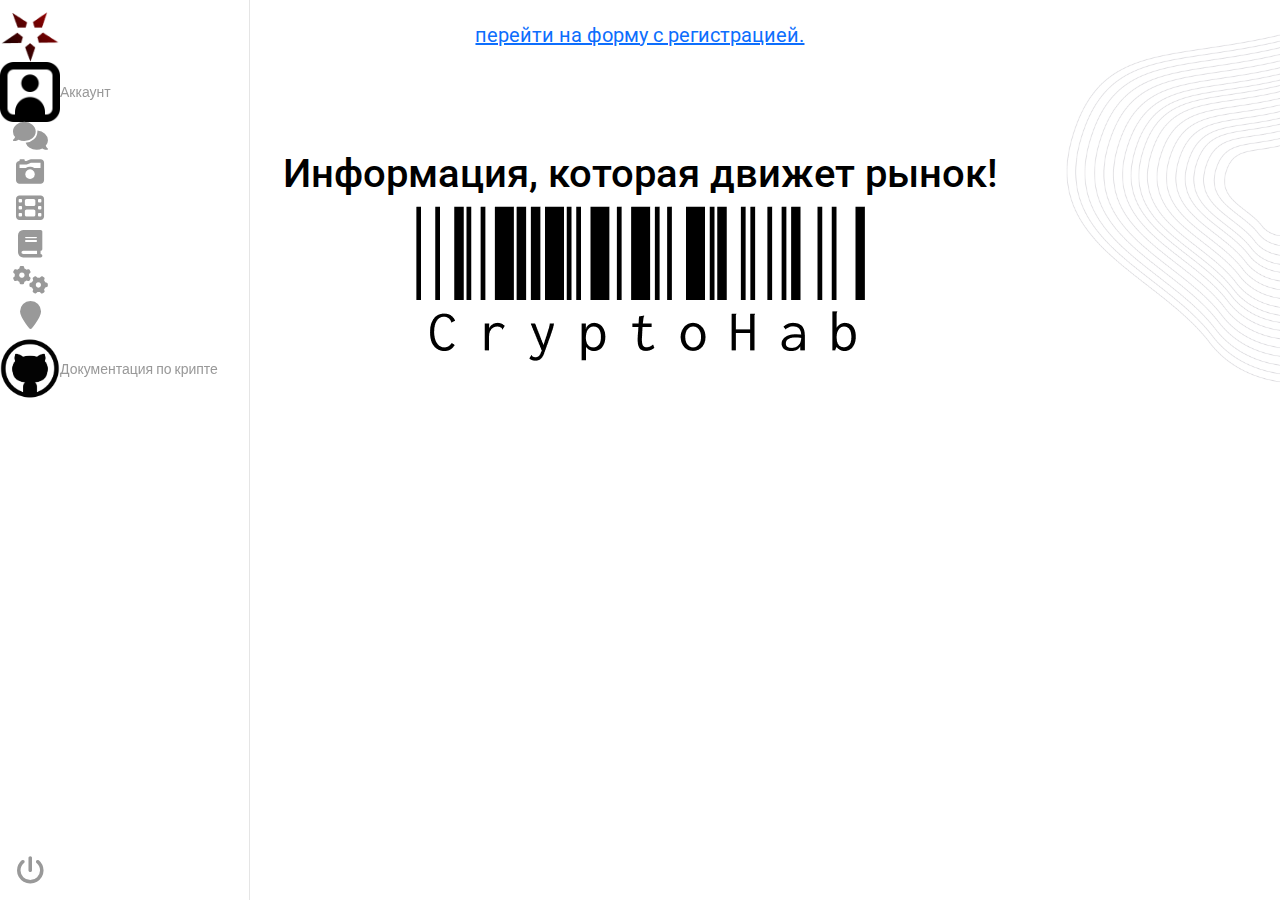
<file: index.html>
<!DOCTYPE html>
<html lang="en">

<head>
  <meta charset="UTF-8" />
  <meta name="viewport" content="width=device-width, initial-scale=1.0" />
  <title>Bootstrap demo</title>

  <link rel="preconnect" href="https://fonts.googleapis.com" />
  <link rel="preconnect" href="https://fonts.gstatic.com" crossorigin />
  <link href="https://fonts.googleapis.com/css2?family=Roboto:ital,wght@0,100;0,300;0,400;0,500;0,700;0,900;1,100;1,300;1,400;1,500;1,700;1,900&display=swap" rel="stylesheet" />
  <link href="https://cdn.jsdelivr.net/npm/bootstrap@5.3.3/dist/css/bootstrap.min.css" rel="stylesheet" />
  <link href="/css/style.css" rel="stylesheet" />
  <link rel="stylesheet" href="/css/dropdown.css">
  <link rel="stylesheet" href="https://cdnjs.cloudflare.com/ajax/libs/font-awesome/6.6.0/css/all.min.css">
</head>

<body>
  <html>
  <nav class="main-menu">
    <ul>
      <li>
        <a href="">
          <img class="lolgo" src="./img/Group 1.png" alt="Logo" />
          <span class="nav-text">

          </span>
        </a>
      </li>
      <li class="has-subnav">
        <a href="#">
          <img src="img/3917581.png" alt="">
          <span class="nav-text">
            Аккаунт
          </span>
        </a>

      </li>
      <li class="has-subnav">
        <a href="#">
          <i class="fa fa-comments fa-2x"></i>
          <span class="nav-text">

          </span>
        </a>

      </li>
      <li class="has-subnav">
        <a href="#">
          <i class="fa fa-camera-retro fa-2x"></i>
          <span class="nav-text">

          </span>
        </a>

      </li>
      <li>
        <a href="#">
          <i class="fa fa-film fa-2x"></i>
          <span class="nav-text">

          </span>
        </a>
      </li>
      <li>
        <a href="#">
          <i class="fa fa-book fa-2x"></i>
          <span class="nav-text">

          </span>
        </a>
      </li>
      <li>
        <a href="#">
          <i class="fa fa-cogs fa-2x"></i>
          <span class="nav-text">

          </span>
        </a>
      </li>
      <li>
        <a href="#">
          <i class="fa fa-map-marker fa-2x"></i>
          <span class="nav-text">

          </span>
        </a>
      </li>
      <li>
        <a href="https://github.com/skinkvi/Notes.git">
          <img src="img/github.png" alt="github">
          <span class="nav-text">
            Документация по крипте
          </span>
        </a>
      </li>
    </ul>

    <ul class="logout">
      <li>
        <a href="#">
          <i class="fa fa-power-off fa-2x"></i>
          <span class="nav-text">

          </span>
        </a>
      </li>
    </ul>
  </nav>

  <div class="onu">
    <!--этот див был создан для того что бы отделить выползающее меню с лева от всего остально с права -->

    <img class="global-main-img" src="./img/Mask group(1).png" alt="">
    <div class="wrapper">
      <header class="header">
        <header class="header-top">
          <div class="container-fluid">
            <div class="row">
              <div class="col-md-4 d-none d-sm-block">
              </div>

              <div class="col-md-4 col-6">
                <div class="d-flex justify-content-center">
                    <a href="/proverka/html2.html"> перейти на форму с регистрацией.</a>
                </div> <!-- d-flex justify-content-center -->
              </div>
            </div>
          </div>
        </header>
      </header>
      <main class="main">
        <DIV class="mait-text">
          <h2 class="main-text-1">Информация, которая движет рынок!</h2>
          <img class="main-img" src="./img/CryptoHab.png" alt="">
        </DIV>

      </main>

    </div>
  </div>




  <script src="https://cdn.jsdelivr.net/npm/bootstrap@5.3.3/dist/js/bootstrap.bundle.min.js"></script>
  <script src="/js/main.js"></script>
</body>

</html>
</file>
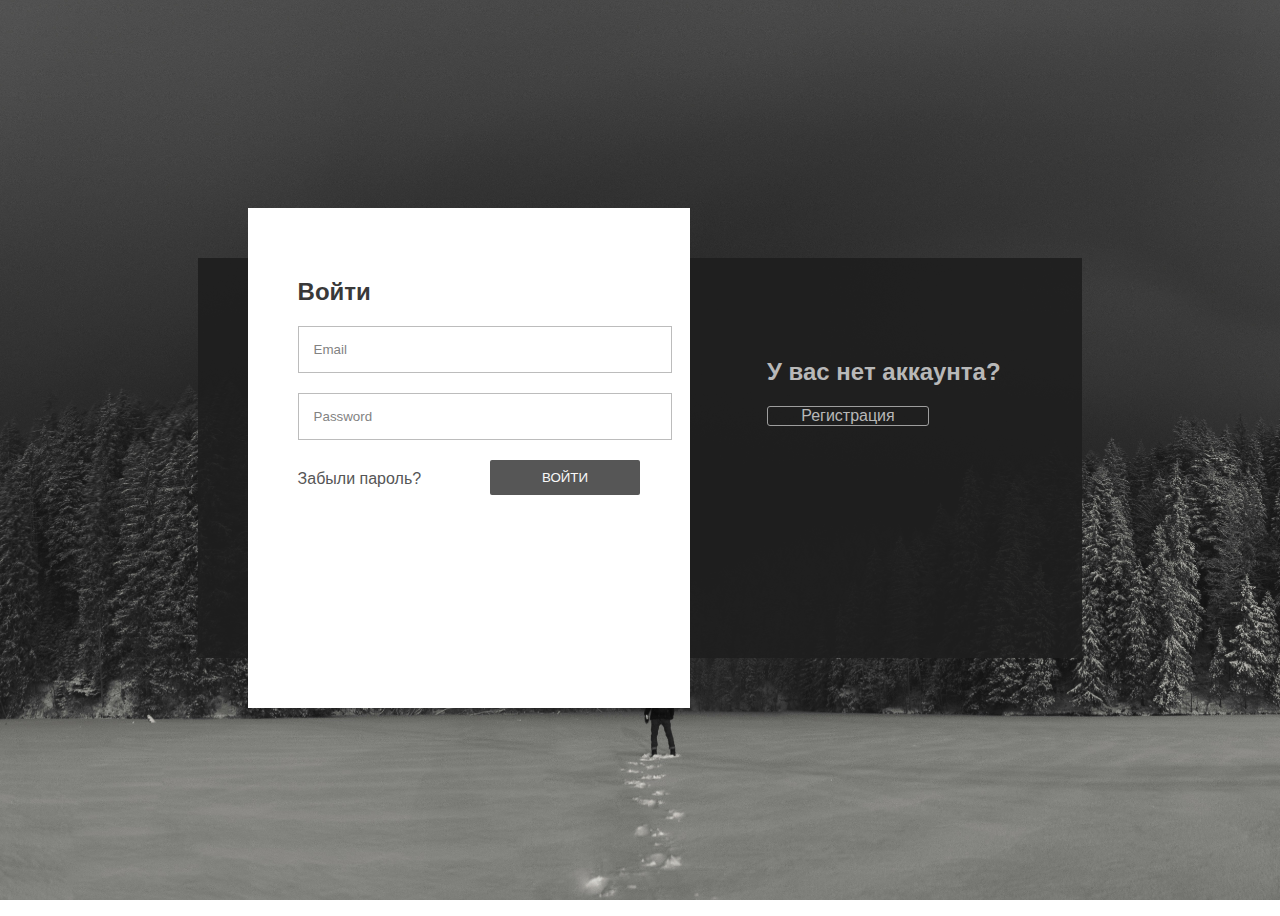
<file: reg.html>
<!DOCTYPE html>
<html lang="en">
<head>
  <meta charset="UTF-8">
  <meta name="viewport" content="width=device-width,initial-scale=1.0">
  <title>Document</title>
  <link rel="stylesheet" href="/css/log.css">
  <link rel="stylesheet" href="/css/adaptiv.css">
</head>
<body>

<div class="login-reg-panel">
  <div class="login-info-box">
    <h2>У вас есть аккаунт?</h2>
    <label id="label-register" for="log-reg-show">Войти</label>
    <input type="radio" name="active-log-panel" id="log-reg-show" checked="checked">
  </div>

  <div class="register-info-box">
    <h2>У вас нет аккаунта?</h2>
    <label id="label-login" for="log-login-show">Регистрация</label>
    <input type="radio" name="active-log-panel" id="log-login-show">
  </div>

  <div class="white-panel">
    <div class="login-show">
      <h2>Войти</h2>
      <input type="text" placeholder="Email">
      <input type="password" placeholder="Password">
      <input type="button" value="Войти">
      <a href="">Забыли пароль?</a>
    </div>
    <div class="register-show">
      <h2>Зарегистрироватся</h2>
      <input type="text" placeholder="Login">
      <input type="text" placeholder="Email">
      <input type="password" placeholder="Password" id="password">
      <input type="password" placeholder="Confirm Password" id="confirm_password">
	  <label id="toggle_password">Показать пароль</label>
      <input type="button" value="Регистрация">
    </div>
  </div>
</div>

<script src="https://code.jquery.com/jquery-3.6.0.min.js"></script>
<script src="/js/reg.js"></script>
</body>
</html>
</file>
<file: css/style.css>
body {
    background-color: rgb(255, 255, 255);
    color: rgb(0, 0, 0);
    font-family: 'Gill Sans', 'Gill Sans MT', Calibri, 'Trebuchet MS', sans-serif;
    font-size: 20px;
    min-width: 320px; 
    font-family: 'Roboto', sans-serif;
    position: absolute;
    width: 100%;

}

html, body {
    height: 100%;
}

.wrapper {
    min-height: 100%;
    display: flex;
    flex-direction: column;
    margin-top: 20px;
}

main.main {
    flex: 1 1 auto;
}

.global-main-img{
    position:absolute;
    width: 100%;
}

a{
    text-decoration: underline;
  
}

a:hover{
    text-decoration: none;
}

img{
    max-width: 100%;
    height: auto;
}

.btn, .dropdown-menu{
    border-radius: 0;
}

/* ========================= General rules (Общие правила) =========================== */

  .dropdown-menu {
    transition: opacity 0.3s ease-in-out, transform 0.3s ease-in-out;
    opacity: 0;
    transform: scaleY(0);
    transform-origin: top;
    background-color: rgba(255, 255, 255, 0.9); 
    width: 200px; 
    margin-top: 20px; 
    
  }

  .dropdown-menu.show {
    opacity: 1;
    transform: scaleY(1);
  }

  .dropdown-menu, .btn{
    background-color: rgba(255, 255, 255, 0.9);
    border: 0;
  }

  .search{
    border: none;
    width: 50%;
  }
  .d-flex {
    display: flex;
    justify-content: center;
    align-items: center;
  }

  .col-12{
    font-size: 20px;
  margin-top: 20px;
  }

  .ppp{
    width: 70%;
    height: 4px;
    background-color: rgb(101, 95, 95);
  }


.item{
    width: 200px;
    height: 200px;
    background: lemonchiffon;
    font-size: 50px;
    animation: rotate 5s linear infinite;
    
}



/* ========================= Header rules (Правила заголовка) =========================== */

.mait-text{
    display: flex;
    flex-direction: column;
    justify-content: center;
    align-items: center;
    position: relative;
    margin-top: 100px;
    
}

    
.main-text-1{
    font-size: 40px;
}


/* ========================= Main rules (Основные правила) =========================== */



/* ========================= Main rules (Основные правила) =========================== */
</file>
<file: css/log.css>
@import url('https://fonts.googleapis.com/css?family=Mukta');
body{
    font-family: 'Montserrat', sans-serif;
	height:100vh;
	min-height:550px;
	background-image: url(/img/fonreg.jpg);
	background-repeat: no-repeat;
    background-position: center center;
    background-attachment: fixed;
    -webkit-background-size: cover;
    -moz-background-size: cover;
    -o-background-size: cover;
    background-size: cover;
    overflow: hidden;
}   
a{
  color:#000000;
}
.login-reg-panel{
    position: relative;
    top: 50%;
    transform: translateY(-50%);
	text-align:center;
    width:70%;
	right:0;left:0;
    margin:auto;
    height:400px;
    background-color: rgba(30,30,30, 0.9);
}
.white-panel{
    background-color: rgba(255,255, 255, 1);
    height:500px;
    position:absolute;
    top:-50px;
    width:50%;
    right:calc(50% - 50px);
    transition:.3s ease-in-out;
    z-index:0;
}
.login-reg-panel input[type="radio"]{
    position:relative;
    display:none;
}
.login-reg-panel{
    color:#B8B8B8;
}
.login-reg-panel #label-login, 
.login-reg-panel #label-register{
    border:1px solid #9E9E9E;
    padding:0 5px;
    width:150px;
    display:block;
    text-align:center;
    border-radius:3px;
    cursor:pointer;
}
.login-info-box{
    width:30%;
    padding:0 50px;
    top:20%;
    left:0;
    position:absolute;
    text-align:left;
}
.register-info-box{
    width:30%;
    padding:0 50px;
    top:20%;
    right:0;
    position:absolute;
    text-align:left;
    
}
.right-log{right:50px !important;}

.login-show, 
.register-show{
    z-index: 1;
    display:none;
    opacity:0;
    transition:0.3s ease-in-out;
    color:#242424;
    text-align:left;
    padding:50px;
}
.show-log-panel{
    display:block;
    opacity:0.9;
}
.login-show input[type="text"], .login-show input[type="password"]{
    width: 100%;
    display: block;
    margin:20px 0;
    padding: 15px;
    border: 1px solid #b5b5b5;
    outline: none;
}
.login-show input[type="button"] {
    max-width: 150px;
    width: 100%;
    background: #444444;
    color: #f9f9f9;
    border: none;
    padding: 10px;
    text-transform: uppercase;
    border-radius: 2px;
    float:right;
    cursor:pointer;
}
.login-show a{
    display:inline-block;
    padding:10px 0;
}

.register-show input[type="text"], .register-show input[type="password"]{
    width: 100%;
    display: block;
    margin:20px 0;
    padding: 15px;
    border: 1px solid #b5b5b5;
    outline: none;
}
.register-show input[type="button"] {
    max-width: 150px;
    width: 100%;
    background: #444444;
    color: #f9f9f9;
    border: none;
    padding: 10px;
    text-transform: uppercase;
    border-radius: 2px;
    float:right;
    cursor:pointer;
}
.credit {
    position:absolute;
    bottom:10px;
    left:10px;
    color: #3B3B25;
    margin: 0;
    padding: 0;
    font-family: Arial,sans-serif;
    text-transform: uppercase;
    font-size: 12px;
    font-weight: bold;
    letter-spacing: 1px;
    z-index: 99;
}
a{
  text-decoration:none;
  color:#444444;
}

.toggle_password:hover {
    color: white;
  }

#toggle_password {
    cursor: pointer;
    color: #474747;
    display: inline-block;
    margin-top: 5px;
  }
</file>
<file: css/adaptiv.css>
/* По умолчанию прячем */
.panel-container {
  display: none;
}

/* Если ширина окна < 1110px — показываем */
@media screen and (max-width: 1110px) {
  .panel-container {
    display: block;
    
  }

  :root {
    --pink: #ff1552;
    --white: #fff;
    --black: #000000;
}

html {
  font-size: 100%;
  box-sizing: border-box;
}

*, *::before, *::after {
  box-sizing: inherit;
}



body, a, button, input {
  font-family: 'Montserrat', sans-serif;
  color: var(--white);
  font-weight: 400;
  font-size: 0.938rem;
  line-height: 1.15;
}

body {
  position: relative;
  background: url('/img/fonreg.jpg') no-repeat center fixed;
  background-size: 100% 100%;
  overflow: hidden; 
}


@media screen and (min-width: 1110px) {
  body {
      min-height: 100vh;
      height: auto;
      max-height: auto;
      display: flex;
      flex-direction: column;
      justify-content: center;
      align-items: center;
      overflow-y: visible;
      overflow: hidden; 
  }
}

ul {
  list-style: none;
  margin: 0;
  padding: 0;
}

button {
  padding: 0;
  border: none;
  background: none;
  cursor: pointer;
}

button:active,
button:hover {
  outline: 0;
}

a {
  text-decoration: none;
  cursor: pointer;
}

a:active,
a:hover {
  outline: 0;
}

/* Панели */
.panel_blur,
.panel {
  width: 100%;
  height: 100%;
  overflow-y: auto;
}

@media screen and (min-width: 1110px) {
  .panel_blur,
  .panel {
      width: 350px;
      height: 500px;
      overflow-y: visible;
  }
}

/* Эффект размытия */
.panel_blur {
  
  background: url('/img/fonreg.jpg') no-repeat center fixed;
  background-size: 100% 100%;
  filter: blur(5px);
}

/* Панель */
.panel {
  position: relative;
  z-index: 1;
}

.panel__register-form,
.panel__password-form {
  display: none;
}

.panel__register-form .form__submit {
  margin-top: 5px !important;
}

.panel__form-wrapper {
  width: 100%;
  height: 100%;
  padding: 10%;
  overflow-y: auto;
}

@media screen and (min-width: 1110px) {
  .panel__form-wrapper {
      padding: 10% 15%;
      border-radius: 10px;
      overflow-y: visible;
  }
}

.panel__prev-btn {
  width: 24px;
  height: 24px;
  background: none;
  padding: 0;
  cursor: pointer;
}

.panel__prev-btn svg {
  transition: fill 0.3s;
}

.panel__prev-btn:hover > svg {
  fill: var(--pink);
}

.panel__headers {
  padding: 10px 0;
  text-align: center;
}

.panel__header {
  font-size: 1.375rem;
}

.panel__header:first-child {
  padding-bottom: 5px;
}

.panel__header.active > .panel__link {
  color: var(--pink);
  font-size: 3rem;
}

.panel__link {
  color: inherit;
  transition: all 0.3s;
  font-weight: 600;
}

/* Стили для формы */
.form__row {
  position: relative;
  padding-top: 40px;
}

.form__row.has-error > .form__error::after {
  display: block;
}

.form__input {
  width: 100%;
  padding: 5px 0;
  border: none;
  border-bottom: 1px solid rgba(255, 255, 255, 0.5);
  background: none;
}

.form__input:focus,
.form__input:active {
  outline: 0;
}

.form__input:focus ~ .form__label,
.form__input:active ~ .form__label,
.form__input:valid ~ .form__label {
  bottom: 30px;
  font-size: 0.75rem;
}

.form__input:focus ~ .form__bar,
.form__input:active ~ .form__bar {
  left: 0;
  right: 0;
  width: 100%;
}

.form__bar {
  position: absolute;
  bottom: 0;
  left: 50%;
  right: 50%;
  display: block;
  width: 0;
  height: 2px;
  background-color: var(--pink);
  transition: all 0.3s;
}

.form__label {
  position: absolute;
  bottom: 5px;
  left: 0;
  width: 100%;
  transition: all 0.3s;
  pointer-events: none;
}

.form__submit {
  width: 100%;
  padding: 10px 0;
  margin-top: 30px;
  border: none;
  border-radius: 10px;
  font-weight: 600;
  background-color: var(--pink);
  cursor: pointer;
}

.form__retrieve-pass {
  display: block;
  padding: 15px 0;
  text-align: center;
  color: rgba(255, 255, 255, 0.5);
  transition: all 0.3s;
}

.form__retrieve-pass:hover {
  color: var(--white);
}

.form__error {
  position: absolute;
  bottom: -20px;
  display: block;
  width: 100%;
  height: 20px;
  color: var(--pink);
  font-size: 0.75rem;
  line-height: 20px;
}

.form__error::after {
  content: 'x';
  position: absolute;
  bottom: 20px;
  right: -20px;
  display: none;
  width: 20px;
  height: 25px;
  font-size: 1.125rem;
  line-height: 25px;
  text-align: center;
  color: var(--pink);
}

.form__info {
  text-align: center;
}

}




@media  (max-width: 1110px) {
  .login-reg-panel {
    display: none;
  }

}
</file>
<file: css/dropdown.css>
@import url(//netdna.bootstrapcdn.com/font-awesome/4.0.3/css/font-awesome.css);

@import url(https://fonts.googleapis.com/css?family=Titillium+Web:300);
.fa-2x {
font-size: 2em;
}
.fa {
position: relative;
display: table-cell;
width: 60px;
height: 36px;
text-align: center;
vertical-align: middle;
font-size:20px;
}


.main-menu:hover,nav.main-menu.expanded {
width:250px;
overflow:visible;
}

.main-menu {
background:#ffffff;
border-right:1px solid #e5e5e5;
position:absolute;
top:0;
bottom:0;
height:100%;
left:0;
width:60px;
overflow:hidden;
-webkit-transition:width .05s linear;
transition:width .05s linear;
-webkit-transform:translateZ(0) scale(1,1);
z-index:1000;
}

.main-menu>ul {
margin:7px 0;
}

.main-menu li {
position:relative;
display:block;
width:250px;
}

.main-menu li>a {
position:relative;
display:table;
border-collapse:collapse;
border-spacing:0;
color:#999;
 font-family: arial;
font-size: 14px;
text-decoration:none;
-webkit-transform:translateZ(0) scale(1,1);
-webkit-transition:all .1s linear;
transition:all .1s linear;
  
}

.main-menu .nav-icon {
position:relative;
display:table-cell;
width:60px;
height:36px;
text-align:center;
vertical-align:middle;
font-size:18px;
}

.main-menu .nav-text {
position:relative;
display:table-cell;
vertical-align:middle;
width:190px;
  font-family: 'Titillium Web', sans-serif;
}

.main-menu>ul.logout {
position:absolute;
left:0;
bottom:0;
}

.no-touch .scrollable.hover {
overflow-y:hidden;
}

.no-touch .scrollable.hover:hover {
overflow-y:auto;
overflow:visible;
}

a:hover,a:focus {
text-decoration:none;
}

nav {
-webkit-user-select:none;
-moz-user-select:none;
-ms-user-select:none;
-o-user-select:none;
user-select:none;
}

nav ul,nav li {
outline:0;
margin:0;
padding:0;
}
.main-menu li:hover>a,nav.main-menu li.active>a,.dropdown-menu>li>a:hover,.dropdown-menu>li>a:focus,.dropdown-menu>.active>a,.dropdown-menu>.active>a:hover,.dropdown-menu>.active>a:focus,.no-touch .dashboard-page nav.dashboard-menu ul li:hover a,.dashboard-page nav.dashboard-menu ul li.active a {
color:#000000;
background-color:#f10000;
}
.area {
float: left;
background: #e2e2e2;
width: 100%;
height: 100%;
}
@font-face {
  font-family: 'Titillium Web';
  font-style: normal;
  font-weight: 300;
  src: local('Titillium WebLight'), local('TitilliumWeb-Light'), url(http://themes.googleusercontent.com/static/fonts/titilliumweb/v2/anMUvcNT0H1YN4FII8wpr24bNCNEoFTpS2BTjF6FB5E.woff) format('woff');
}
</file>
